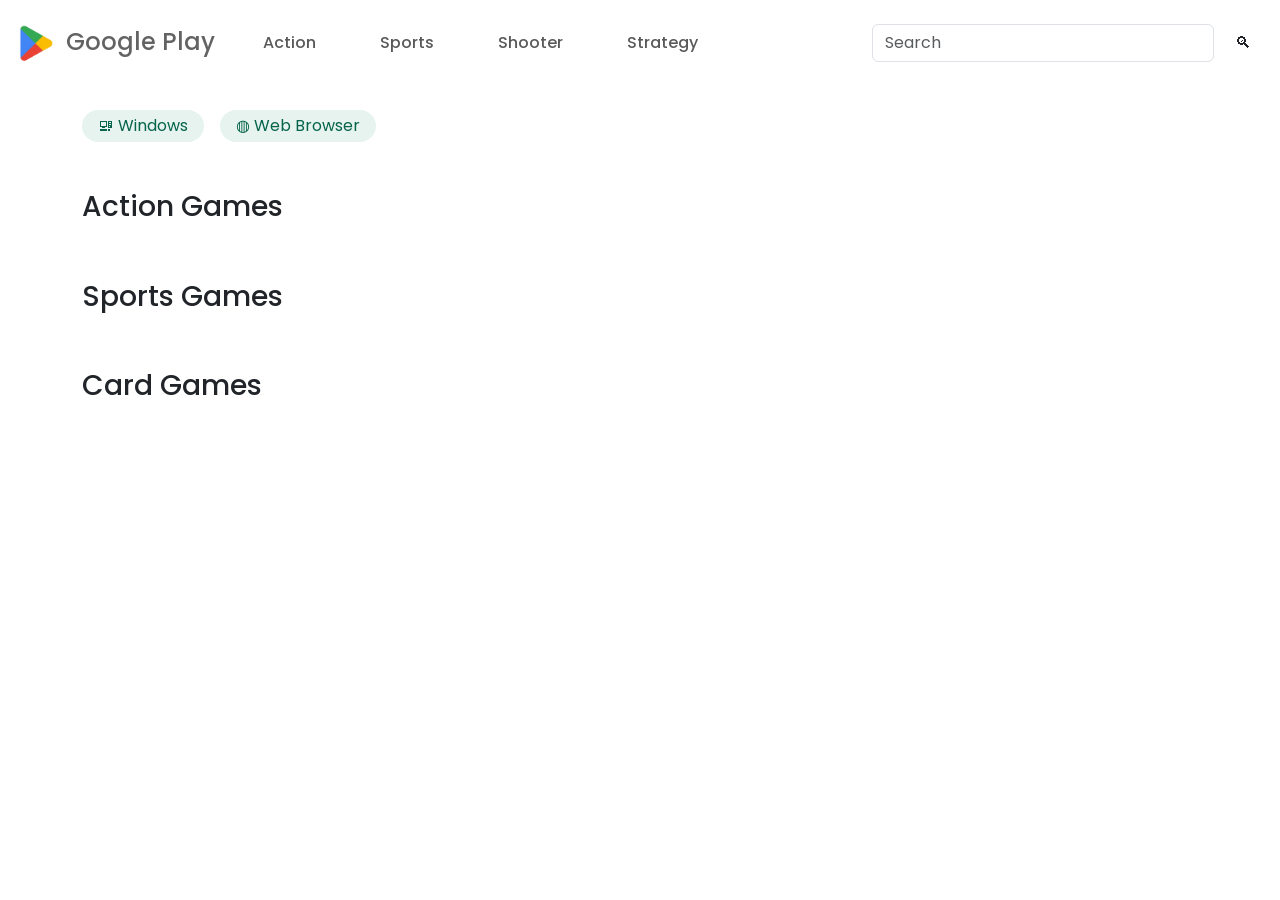
<file: index.html>
<html lang="en">

  <head>
    <meta charset="UTF-8" />
    <meta name="viewport" content="width=device-width, initial-scale=1.0" />
    <title>PlayStore Clone</title>
    <link rel="icon" href="PlayStoreIcon.png" type="image/x-icon" />
    <link href="https://cdn.jsdelivr.net/npm/bootstrap@5.3.8/dist/css/bootstrap.min.css" rel="stylesheet" integrity="sha384-sRIl4kxILFvY47J16cr9ZwB07vP4J8+LH7qKQnuqkuIAvNWLzeN8tE5YBujZqJLB" crossorigin="anonymous"/>
    <link rel="preconnect" href="https://fonts.googleapis.com">
    <link rel="preconnect" href="https://fonts.googleapis.com">
    <link rel="preconnect" href="https://fonts.gstatic.com" crossorigin>
    <link href="https://fonts.googleapis.com/css2?family=Poppins:ital,wght@0,100;0,200;0,300;0,400;0,500;0,600;0,700;0,800;0,900;1,100;1,200;1,300;1,400;1,500;1,600;1,700;1,800;1,900&display=swap" rel="stylesheet">
    <link rel="stylesheet" href="style.css"/>
  </head>

  <body>
<!-- NAV BAR -->

    <nav class="navbar navbar-expand-lg bg-white px-3">

  <!-- Logo -->
  <a class="navbar-brand fs-4" href="index.html" style="color: rgb(99, 99, 99)">
    <img
      class="me-1"
      src="PlayStoreIcon.png"
      alt=""
      height="45"
    />
    Google Play
  </a>

  <!-- Hamburger -->
  <button
    class="navbar-toggler border-0"
    type="button"
    data-bs-toggle="collapse"
    data-bs-target="#navbarMenu"
  >
    <span class="navbar-toggler-icon"></span>
  </button>

  <!-- Collapsible Content -->
  <div class="collapse navbar-collapse" id="navbarMenu">

    <!-- Nav Links -->
    <ul class="navbar-nav gap-lg-5 ms-4">
      <li class="nav-item">
        <a class="nav-link" href="">Action</a>
      </li>

      <li class="nav-item">
        <a class="nav-link" href="">Sports</a>
      </li>

      <li class="nav-item">
        <a class="nav-link" href="">Shooter</a>
      </li>

      <li class="nav-item">
        <a class="nav-link" href="">Strategy</a>
      </li>
    </ul>

    <!-- Search -->
    <form class="d-flex ms-lg-auto mt-lg-0">
      <input
        class="search-bar form-control mt-3 me-2"
        type="search"
        placeholder="Search"
      />

      <button
        class="search-btn btn btn-outline-none mt-3 fs-6"
        type="submit"
      >
        🔍︎
      </button>
    </form>

  </div>
</nav>

<!-- MAIN PAGE -->

 <!-- PLATFORMS -->

 
 <div class="platfroms container gap-3 d-flex justify-content-start align-items-center mt-4">
   <button class="platform-btn rounded-pill p-1 px-3 border-0 fw-normal" data-platform="PC (Windows)">🖳 Windows</button>
   <button class="platform-btn rounded-pill p-1 px-3 border-0 fw-normal" data-platform="Web Browser">◍ Web Browser</button>
  </div>
  <div class="main-page">

    <!-- MAIN CARD -->

    <div id="main-container" class="main-container container d-flex flex-nowrap gap-4 overflow-auto"></div>

    <!-- ACTION CARD -->

    <h3 class="container mt-5">Action Games</h3> 
    <div id="action-container" class="container rounded-6 d-flex flex-nowrap gap-4 overflow-auto"></div> 

    <!-- SPORTS CARD -->

    <h3 class="container mt-5">Sports Games</h3> 
    <div id="sports-container" class="container rounded-6 d-flex flex-nowrap gap-4 overflow-auto "></div>

    <!-- Card-Games CARD -->

    <h3 class="container mt-5">Card Games</h3> 
    <div id="card-games-container" class="container rounded-6 d-flex flex-nowrap gap-4 overflow-auto "></div>
    
  </div> 

    <!-- Page that comes when searching the keyword "Games"-->

     <div class="searched-games container d-flex flex-wrap gap-4">
         <!-- <div class="card border-0 rounded-2 mt-5" style="width: 26rem;">
          <img src="GameImages/SoloLeveling.png" class="card-img" alt="...">
          <div class="card-body">
            <h5 class="card-title">Card title</h5>
            <p class="card-text">
              Some quick example text to build on the card title and make up the bulk of the card’s content.
            </p>
          </div>
        </div>  -->
      </div> 
  </body>

  <script src="https://cdn.jsdelivr.net/npm/bootstrap@5.3.8/dist/js/bootstrap.bundle.min.js" integrity="sha384-FKyoEForCGlyvwx9Hj09JcYn3nv7wiPVlz7YYwJrWVcXK/BmnVDxM+D2scQbITxI" crossorigin="anonymous"></script>

  <script src="script.js"></script>

</html>
</file>
<file: style.css>
body {
  font-family: "Poppins", sans-serif;
  font-weight: 500;
  font-style: normal;
}
.featured-card{
    min-width: 33rem;
}

@media (max-width: 768px){

    .featured-card{
        min-width: 90%;
    }
  .card-bottom{
    display: block!important;
  }
    .install-btn{
        margin: 15px 0px 7px 0px;
    }
}
.navbar{
    position: sticky;
    top: 0px;
    z-index: 1000;}
.search-btn{
    height:38px;
}
.image-wrapper{
    position: relative;
}
.image-wrapper .card-img-top{
    display: block;
    width: 100%;
}
a{
    color: white;
    text-decoration: none;
}
.image-wrapper::after{
    content: "";
    position: absolute;
    left: 0;
    bottom: 0;
    width: 100%;
    height: 120px;

    background: linear-gradient(
        to top,
        rgba(0,0,0,0.9),
        rgba(0,0,0,0)
    );

    pointer-events: none;
}
.card-text{
    display: -webkit-box;
    -webkit-line-clamp: 2; 
    -webkit-box-orient: vertical;  
    overflow: hidden;
}
.main-container{
    display: block;
}
.platform-btn{
    font-weight:500;
    color: #056449;
    background-color: #e6f3ef;
}
.platform-btn:hover{
    background-color: #dde9e6;
}
.install-btn{
    background-color: #27f5a9; 
    flex-shrink: 0;
    border: none
}
.install-btn:hover{
    background-color: #1cc386;
}
.card-name{
    display: flex;
    align-items: center;
    gap: 10px;
    min-width: 0;
}
.card-name span{
    overflow: hidden;
    text-overflow: ellipsis;
}
</file>
